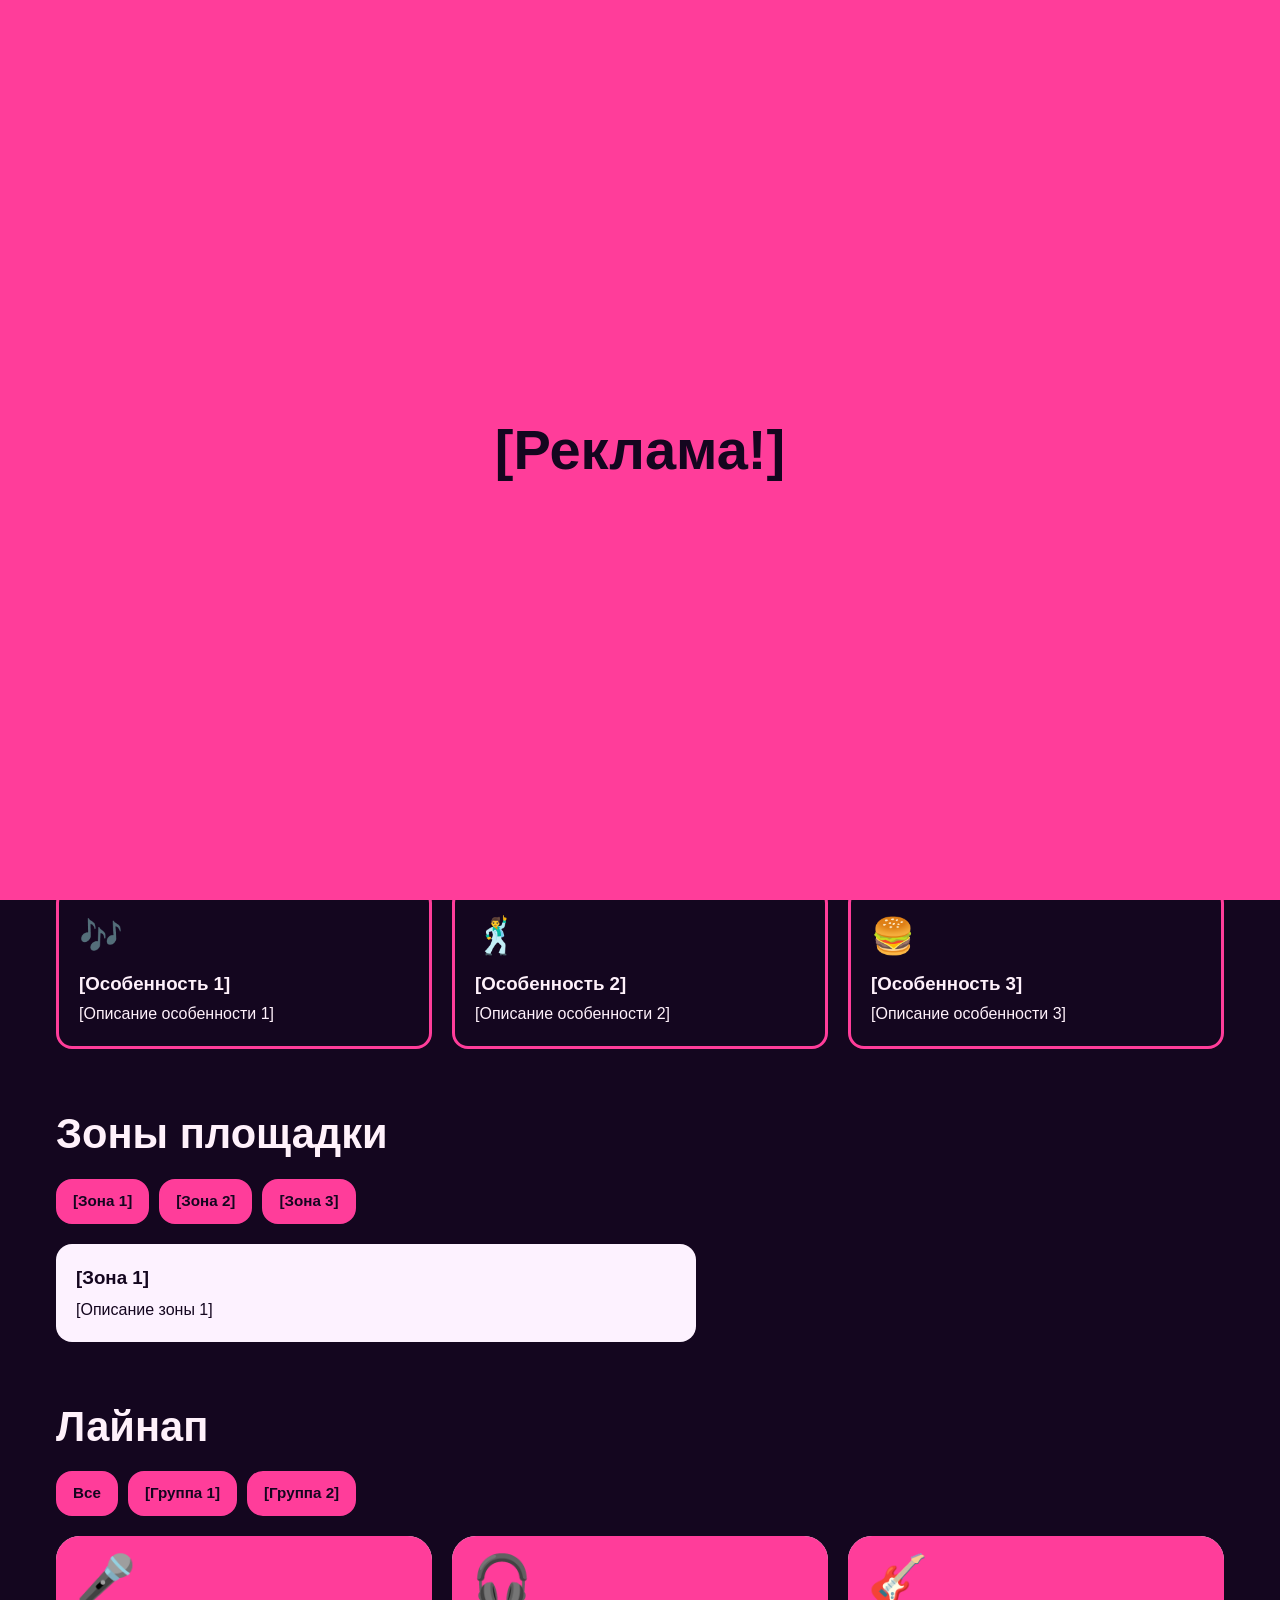
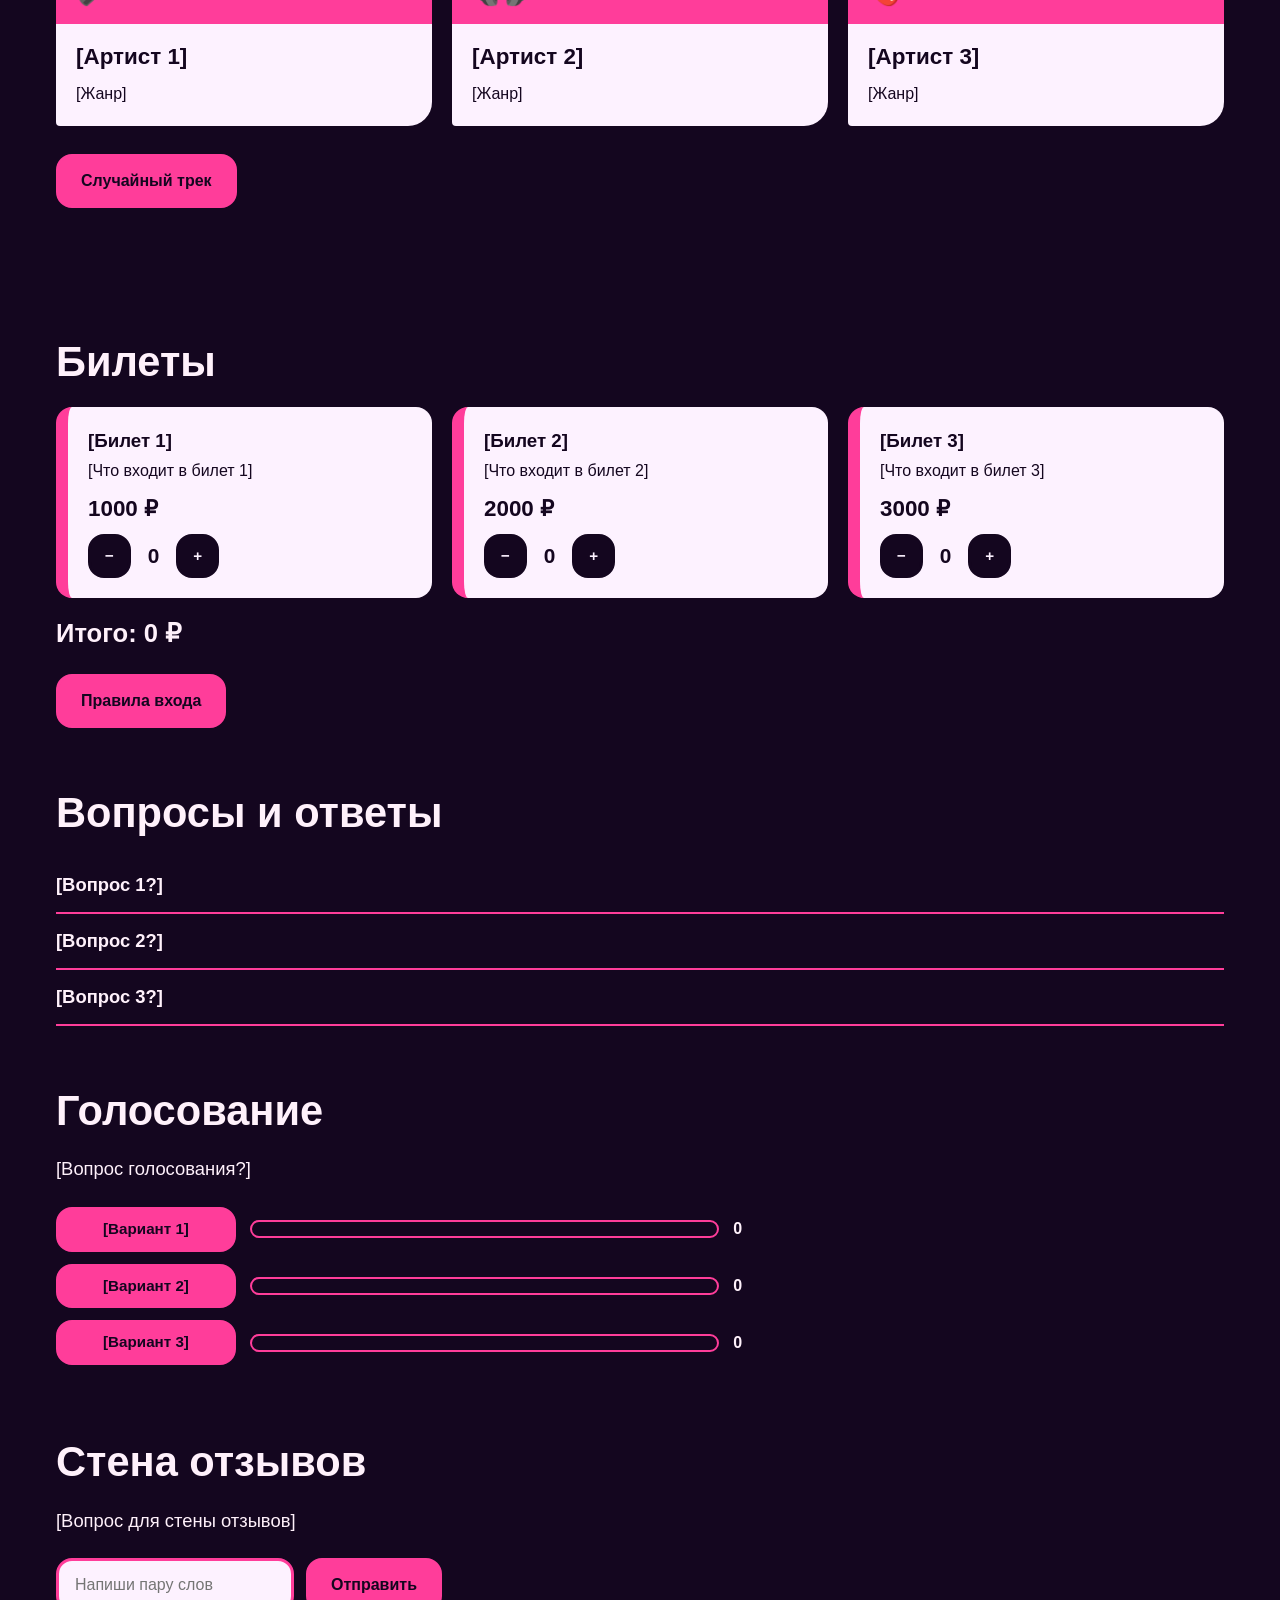
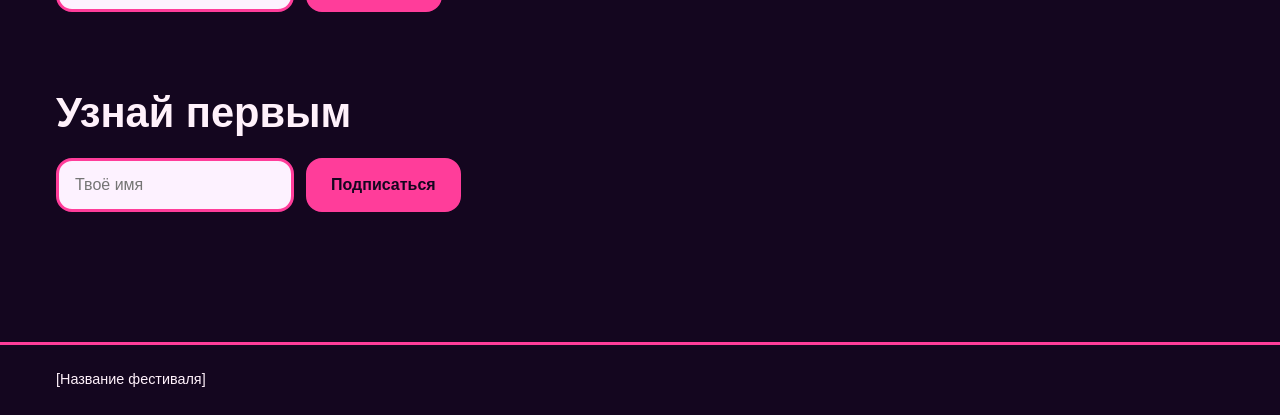
<file: index.html>
<!DOCTYPE html>
<html lang="ru">

<head>
    <meta charset="UTF-8">
    <meta name="viewport" content="width=device-width, initial-scale=1">
    <title>[Название фестиваля]</title>
    <link rel="stylesheet" href="style.css">
</head>
<!-- Темы:
  theme-glam
  theme-sunset
  theme-concrete
  theme-ice
-->

<body class="theme-glam">

    <div class="popup" id="popup">
        <p>[Реклама!]</p>
    </div>

    <header class="top">
        <a class="logo" href="#">[Название фестиваля]</a>
        <nav>
            <a href="#about">О фестивале</a>
            <a href="#lineup">Лайнап</a>
            <a href="#tickets">Билеты</a>
            <a href="#faq">Вопросы</a>
        </nav>
    </header>

    <section class="hero">
        <h1><span>[Слово 1]</span><span class="outline">[Слово 2]</span></h1>
        <p class="when">[Дата проведения]</p>
        <p class="where">[Город, место проведения]</p>
        <p class="count-label">До начала:</p>
        <p class="countdown" id="countdown">...</p>
        <button class="btn" id="secret-btn">Получить промокод</button>
        <p class="secret hidden" id="secret">Твой промокод: <b>[ПРОМОКОД]</b></p>
    </section>

    <div class="ticker">
        <div class="ticker-track">[Артист 1] ★ [Артист 2] ★ [Артист 3] ★ [Артист 4] ★ [Артист 5] ★ [Артист 6]</div>
    </div>

    <main>
        <section id="about">
            <h2>О фестивале</h2>
            <p class="about-text">[Два предложения о твоём фестивале: что это и для кого]</p>
            <div class="features">
                <div class="feature">
                    <div class="icon">🎶</div>
                    <h3>[Особенность 1]</h3>
                    <p>[Описание особенности 1]</p>
                </div>
                <div class="feature">
                    <div class="icon">🕺</div>
                    <h3>[Особенность 2]</h3>
                    <p>[Описание особенности 2]</p>
                </div>
                <div class="feature">
                    <div class="icon">🍔</div>
                    <h3>[Особенность 3]</h3>
                    <p>[Описание особенности 3]</p>
                </div>
            </div>
        </section>

        <section id="zones">
            <h2>Зоны площадки</h2>
            <div class="filters">
                <button class="btn btn-small tab-btn" data-tab="zone1">[Зона 1]</button>
                <button class="btn btn-small tab-btn" data-tab="zone2">[Зона 2]</button>
                <button class="btn btn-small tab-btn" data-tab="zone3">[Зона 3]</button>
            </div>
            <div class="tab" id="zone1">
                <h3>[Зона 1]</h3>
                <p>[Описание зоны 1]</p>
            </div>
            <div class="tab hidden" id="zone2">
                <h3>[Зона 2]</h3>
                <p>[Описание зоны 2]</p>
            </div>
            <div class="tab hidden" id="zone3">
                <h3>[Зона 3]</h3>
                <p>[Описание зоны 3]</p>
            </div>
        </section>

        <section id="lineup">
            <h2>Лайнап</h2>
            <div class="filters">
                <button class="btn btn-small filter-btn" data-filter="all">Все</button>
                <button class="btn btn-small filter-btn" data-filter="main">[Группа 1]</button>
                <button class="btn btn-small filter-btn" data-filter="other">[Группа 2]</button>
            </div>
            <div class="cards" id="lineup-cards"></div>
            <div class="random">
                <button class="btn" id="random-btn">Случайный трек</button>
                <p id="random-out"></p>
            </div>
        </section>

        <section id="tickets">
            <h2>Билеты</h2>
            <div class="tickets">
                <div class="ticket" data-price="1000">
                    <h3>[Билет 1]</h3>
                    <p>[Что входит в билет 1]</p>
                    <p class="price">1000 ₽</p>
                    <div class="counter"><button class="btn btn-small minus">−</button><span class="qty">0</span><button
                            class="btn btn-small plus">+</button></div>
                </div>
                <div class="ticket" data-price="2000">
                    <h3>[Билет 2]</h3>
                    <p>[Что входит в билет 2]</p>
                    <p class="price">2000 ₽</p>
                    <div class="counter"><button class="btn btn-small minus">−</button><span class="qty">0</span><button
                            class="btn btn-small plus">+</button></div>
                </div>
                <div class="ticket" data-price="3000">
                    <h3>[Билет 3]</h3>
                    <p>[Что входит в билет 3]</p>
                    <p class="price">3000 ₽</p>
                    <div class="counter"><button class="btn btn-small minus">−</button><span class="qty">0</span><button
                            class="btn btn-small plus">+</button></div>
                </div>
            </div>
            <p class="total" id="total">Итого: 0 ₽</p>
            <button class="btn" id="rules-btn">Правила входа</button>
        </section>

        <section id="faq">
            <h2>Вопросы и ответы</h2>
            <div class="faq-item"><button class="faq-q">[Вопрос 1?]</button>
                <p class="faq-a hidden">[Ответ 1]</p>
            </div>
            <div class="faq-item"><button class="faq-q">[Вопрос 2?]</button>
                <p class="faq-a hidden">[Ответ 2]</p>
            </div>
            <div class="faq-item"><button class="faq-q">[Вопрос 3?]</button>
                <p class="faq-a hidden">[Ответ 3]</p>
            </div>
        </section>

        <section id="vote">
            <h2>Голосование</h2>
            <p class="about-text">[Вопрос голосования?]</p>
            <div class="vote-row"><button class="btn btn-small vote-btn">[Вариант 1]</button>
                <div class="bar">
                    <div class="bar-fill"></div>
                </div><span class="vote-count">0</span>
            </div>
            <div class="vote-row"><button class="btn btn-small vote-btn">[Вариант 2]</button>
                <div class="bar">
                    <div class="bar-fill"></div>
                </div><span class="vote-count">0</span>
            </div>
            <div class="vote-row"><button class="btn btn-small vote-btn">[Вариант 3]</button>
                <div class="bar">
                    <div class="bar-fill"></div>
                </div><span class="vote-count">0</span>
            </div>
        </section>

        <section id="wall">
            <h2>Стена отзывов</h2>
            <p class="about-text">[Вопрос для стены отзывов]</p>
            <div class="sub">
                <input type="text" id="wall-text" placeholder="Напиши пару слов">
                <button class="btn" id="wall-btn">Отправить</button>
            </div>
            <div class="wall" id="wall-list"></div>
        </section>

        <section id="subscribe">
            <h2>Узнай первым</h2>
            <div class="sub">
                <input type="text" id="sub-name" placeholder="Твоё имя">
                <button class="btn" id="sub-btn">Подписаться</button>
            </div>
            <p id="sub-msg"></p>
        </section>
    </main>

    <footer>[Название фестиваля]</footer>

    <div class="modal hidden" id="modal">
        <div class="modal-box">
            <h3>Правила входа</h3>
            <ul>
                <li>[Правило 1]</li>
                <li>[Правило 2]</li>
                <li>[Правило 3]</li>
            </ul>
            <button class="btn" id="modal-close">Понятно</button>
        </div>
    </div>

    <button class="to-top hidden" id="to-top" aria-label="Наверх">↑</button>

    <script src="script.js"></script>
</body>

</html>
</file>
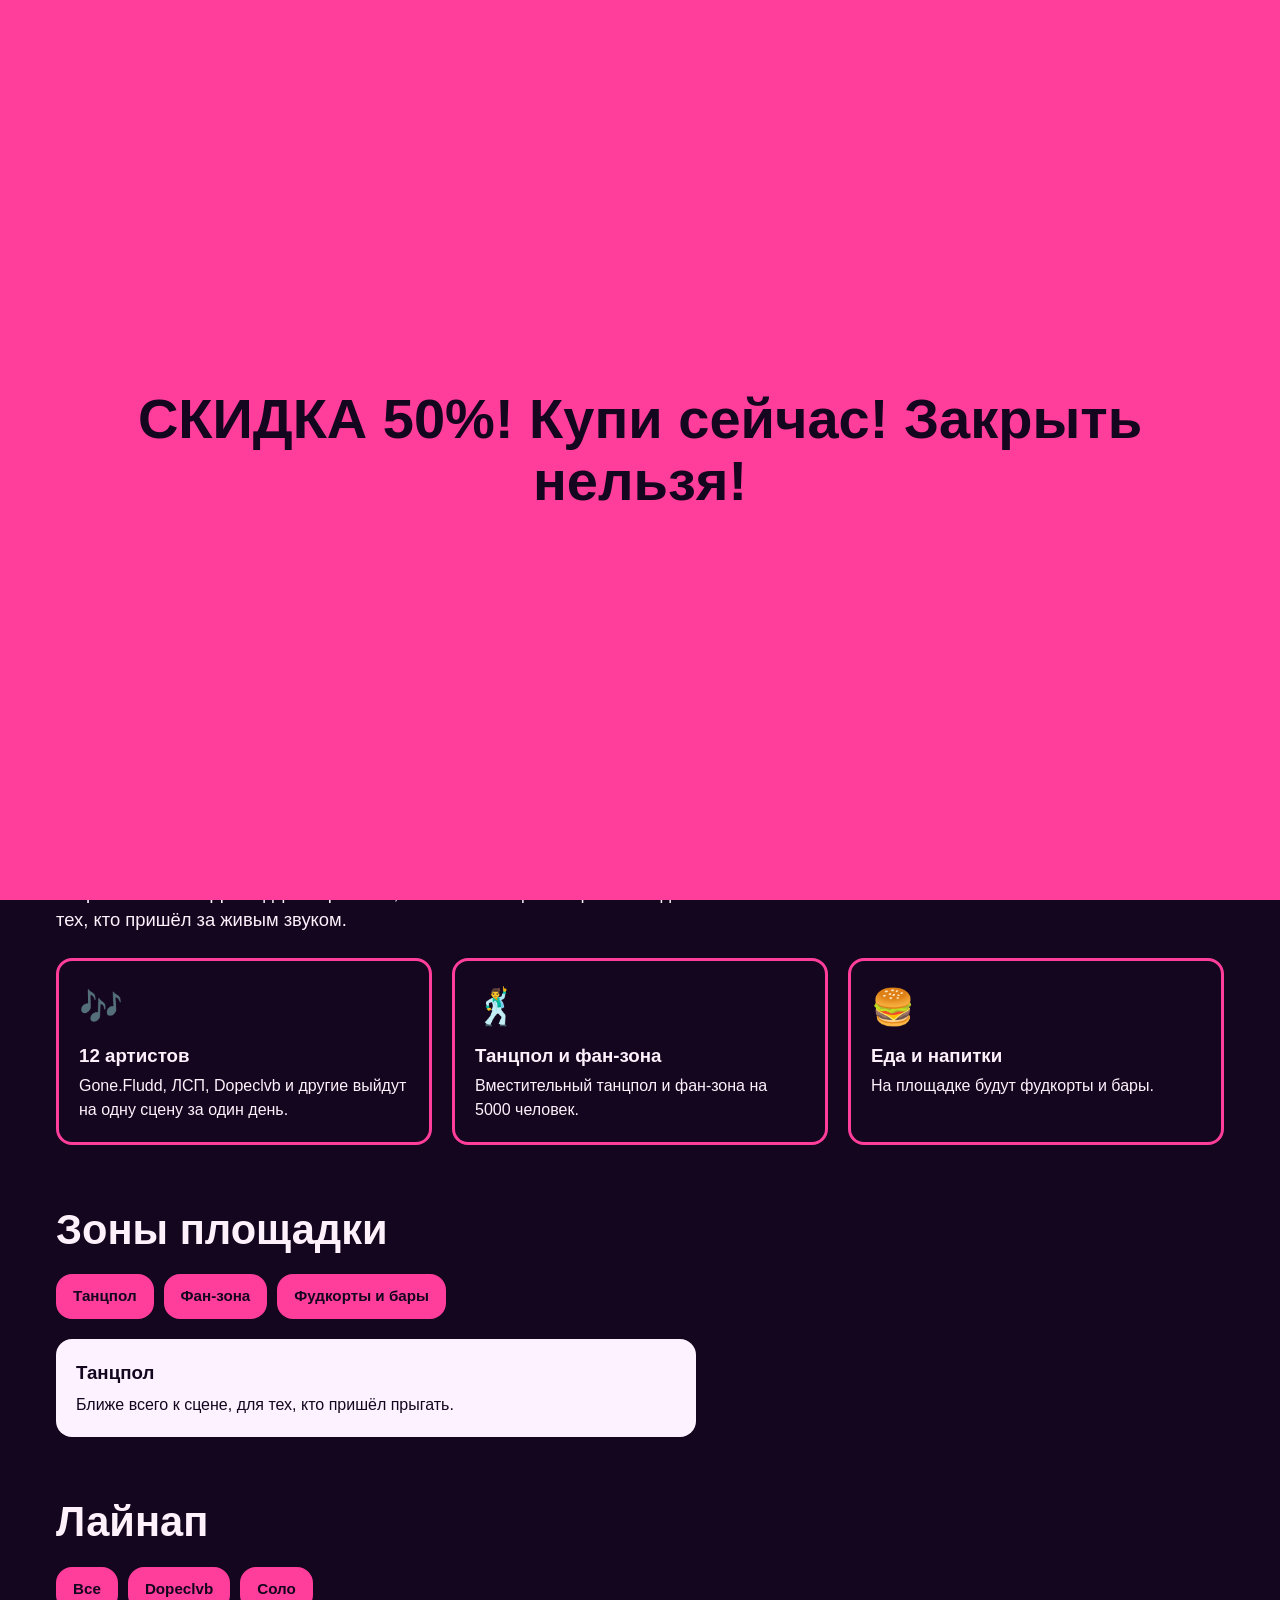
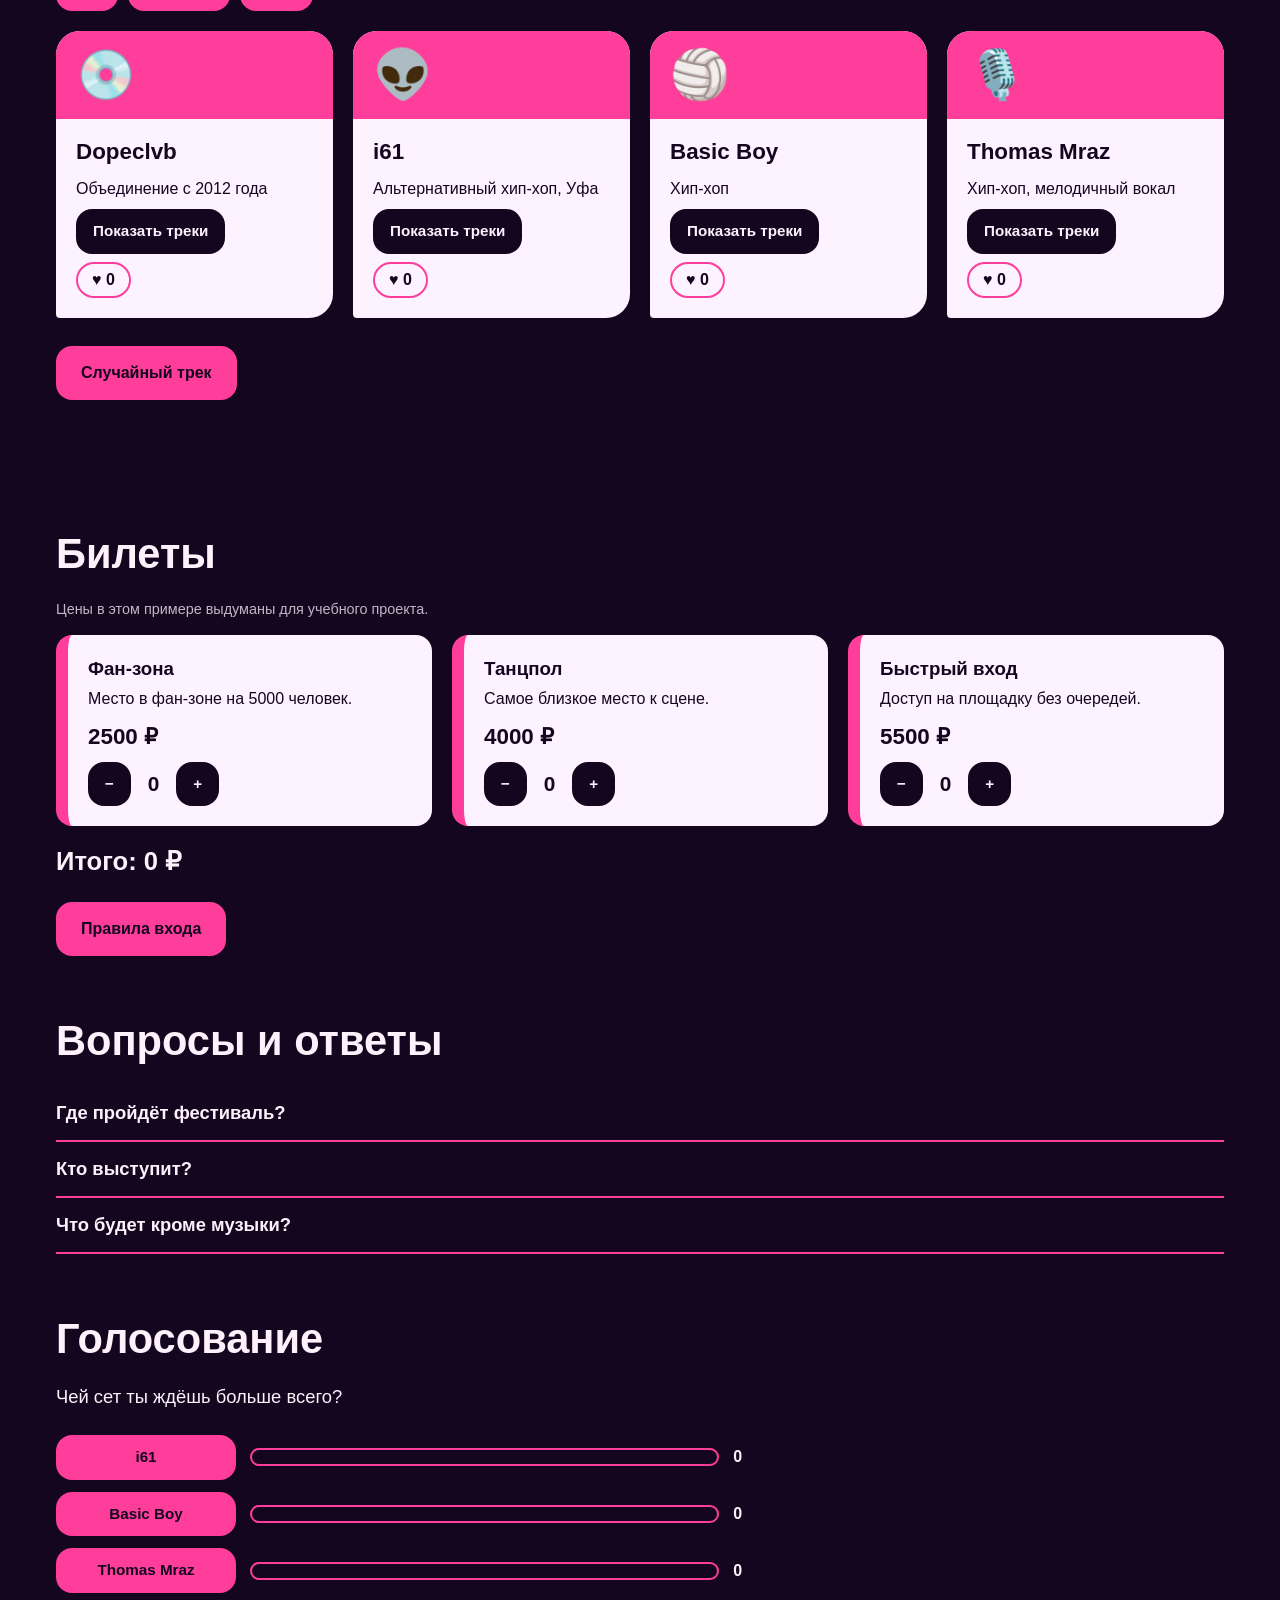
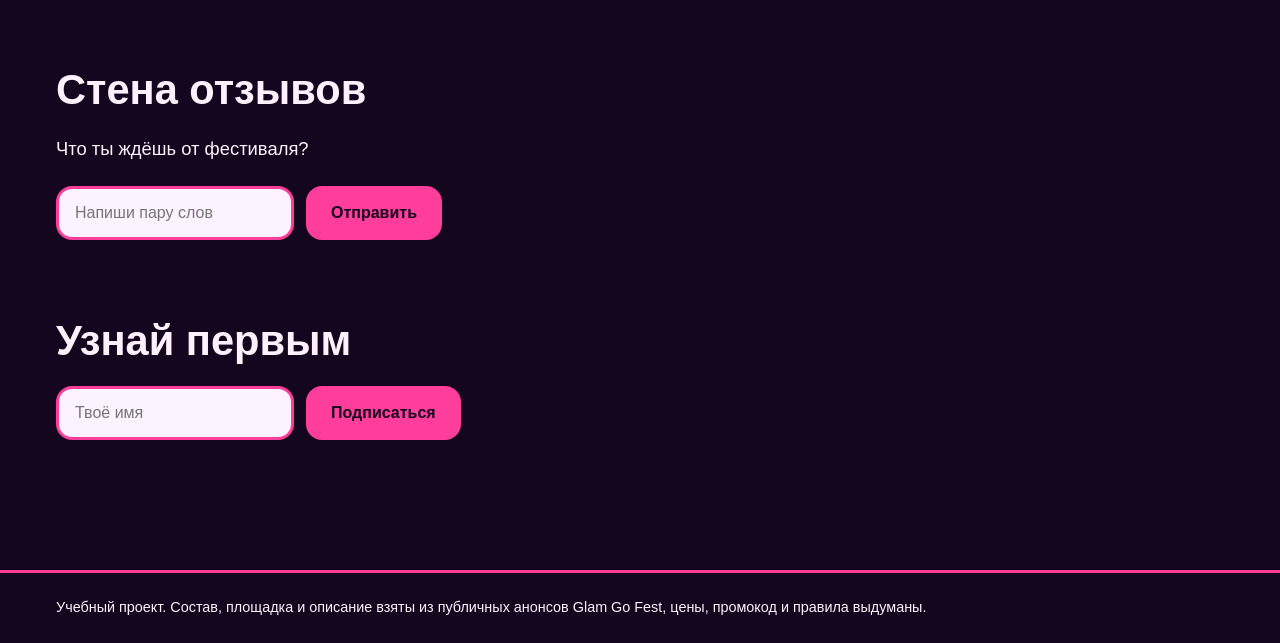
<file: example.html>
<!DOCTYPE html>
<html lang="ru">
<head>
  <meta charset="UTF-8">
  <meta name="viewport" content="width=device-width, initial-scale=1">
  <title>Glam Go Fest</title>
  <link rel="stylesheet" href="style.css">
</head>
<body class="theme-glam">

  <!-- ЗАДАНИЕ 0: этот баннер закрывает сайт. Найди его в DevTools и удали -->
  <div class="popup" id="popup">
    <p>СКИДКА 50%! Купи сейчас! Закрыть нельзя!</p>
  </div>

  <header class="top">
    <a class="logo" href="#">Glam Go Fest</a>
    <nav>
      <a href="#about">О фестивале</a>
      <a href="#lineup">Лайнап</a>
      <a href="#tickets">Билеты</a>
      <a href="#faq">Вопросы</a>
    </nav>
    <div class="themes">
      <button class="theme-btn" data-theme="theme-glam" aria-label="Тема Glam">🎀</button>
      <button class="theme-btn" data-theme="theme-sunset" aria-label="Тема Sunset">🌇</button>
      <button class="theme-btn" data-theme="theme-concrete" aria-label="Тема Concrete">🏭</button>
      <button class="theme-btn" data-theme="theme-ice" aria-label="Тема Ice">🧊</button>
    </div>
  </header>

  <section class="hero">
    <h1><span>Glam Go</span><span class="outline">Fest</span></h1>
    <p class="when">1 августа 2026</p>
    <p class="where">Москва, площадка Red Summer у ЦСКА Арены, район ЗИЛ</p>
    <p class="count-label">До начала:</p>
    <p class="countdown" id="countdown">...</p>
    <button class="btn" id="secret-btn">Получить промокод</button>
    <p class="secret hidden" id="secret">Твой промокод: <b>GLAM10 (учебный, скидки на самом деле нет)</b></p>
  </section>

  <div class="ticker">
    <div class="ticker-track">Gone.Fludd ★ ЛСП ★ Dopeclvb (Thomas Mraz, i61, Basic Boy) ★ Cakeboy ★ Iroh ★ Flipper Floyd ★ Tanya Tekis ★ Lizer ★ Tveth ★ Валюта Скуратов ★ Hellovercavi ★ Ada</div>
  </div>

  <main>
    <section id="about">
      <h2>О фестивале</h2>
      <p class="about-text">Хип-хоп-фестиваль под открытым небом, который вернулся в Москву впервые за 5 лет. Двенадцать артистов, большой танцпол и фан-зона для тех, кто пришёл за живым звуком.</p>
      <div class="features">
        <div class="feature"><div class="icon">🎶</div><h3>12 артистов</h3><p>Gone.Fludd, ЛСП, Dopeclvb и другие выйдут на одну сцену за один день.</p></div>
        <div class="feature"><div class="icon">🕺</div><h3>Танцпол и фан-зона</h3><p>Вместительный танцпол и фан-зона на 5000 человек.</p></div>
        <div class="feature"><div class="icon">🍔</div><h3>Еда и напитки</h3><p>На площадке будут фудкорты и бары.</p></div>
        <!-- ЗАДАНИЕ: скопируй блок .feature целиком и сделай четвёртую особенность -->
      </div>
    </section>

    <section id="zones">
      <h2>Зоны площадки</h2>
      <div class="filters">
        <button class="btn btn-small tab-btn" data-tab="zone1">Танцпол</button>
        <button class="btn btn-small tab-btn" data-tab="zone2">Фан-зона</button>
        <button class="btn btn-small tab-btn" data-tab="zone3">Фудкорты и бары</button>
      </div>
      <div class="tab" id="zone1"><h3>Танцпол</h3><p>Ближе всего к сцене, для тех, кто пришёл прыгать.</p></div>
      <div class="tab hidden" id="zone2"><h3>Фан-зона</h3><p>Фан-зона на 5000 человек.</p></div>
      <div class="tab hidden" id="zone3"><h3>Фудкорты и бары</h3><p>Можно поесть и выпить между выступлениями.</p></div>
    </section>

    <section id="lineup">
      <h2>Лайнап</h2>
      <div class="filters">
        <button class="btn btn-small filter-btn" data-filter="all">Все</button>
        <button class="btn btn-small filter-btn" data-filter="main">Dopeclvb</button>
        <button class="btn btn-small filter-btn" data-filter="other">Соло</button>
      </div>
      <div class="cards" id="lineup-cards"></div>
      <div class="random">
        <button class="btn" id="random-btn">Случайный трек</button>
        <p id="random-out"></p>
      </div>
    </section>

    <section id="tickets">
      <h2>Билеты</h2>
      <p class="note">Цены в этом примере выдуманы для учебного проекта.</p>
      <div class="tickets">
        <div class="ticket" data-price="2500">
          <h3>Фан-зона</h3><p>Место в фан-зоне на 5000 человек.</p>
          <p class="price">2500 ₽</p>
          <div class="counter"><button class="btn btn-small minus">−</button><span class="qty">0</span><button class="btn btn-small plus">+</button></div>
        </div>
        <div class="ticket" data-price="4000">
          <h3>Танцпол</h3><p>Самое близкое место к сцене.</p>
          <p class="price">4000 ₽</p>
          <div class="counter"><button class="btn btn-small minus">−</button><span class="qty">0</span><button class="btn btn-small plus">+</button></div>
        </div>
        <div class="ticket" data-price="5500">
          <h3>Быстрый вход</h3><p>Доступ на площадку без очередей.</p>
          <p class="price">5500 ₽</p>
          <div class="counter"><button class="btn btn-small minus">−</button><span class="qty">0</span><button class="btn btn-small plus">+</button></div>
        </div>
      </div>
      <p class="total" id="total">Итого: 0 ₽</p>
      <button class="btn" id="rules-btn">Правила входа</button>
      <!-- ЗАДАНИЕ: скопируй блок .ticket и добавь четвёртый тип билета -->
    </section>

    <section id="faq">
      <h2>Вопросы и ответы</h2>
      <div class="faq-item"><button class="faq-q">Где пройдёт фестиваль?</button><p class="faq-a hidden">Под открытым небом на площадке Red Summer у ЦСКА Арены, в районе ЗИЛ.</p></div>
      <div class="faq-item"><button class="faq-q">Кто выступит?</button><p class="faq-a hidden">Gone.Fludd, ЛСП, Dopeclvb (Thomas Mraz, i61, Basic Boy) и ещё девять артистов.</p></div>
      <div class="faq-item"><button class="faq-q">Что будет кроме музыки?</button><p class="faq-a hidden">Фудкорты, бары и розыгрыши призов и билетов в соцсетях организаторов.</p></div>
    </section>

    <section id="vote">
      <h2>Голосование</h2>
      <p class="about-text">Чей сет ты ждёшь больше всего?</p>
      <div class="vote-row"><button class="btn btn-small vote-btn">i61</button><div class="bar"><div class="bar-fill"></div></div><span class="vote-count">0</span></div>
      <div class="vote-row"><button class="btn btn-small vote-btn">Basic Boy</button><div class="bar"><div class="bar-fill"></div></div><span class="vote-count">0</span></div>
      <div class="vote-row"><button class="btn btn-small vote-btn">Thomas Mraz</button><div class="bar"><div class="bar-fill"></div></div><span class="vote-count">0</span></div>
    </section>

    <section id="wall">
      <h2>Стена отзывов</h2>
      <p class="about-text">Что ты ждёшь от фестиваля?</p>
      <div class="sub">
        <input type="text" id="wall-text" placeholder="Напиши пару слов">
        <button class="btn" id="wall-btn">Отправить</button>
      </div>
      <div class="wall" id="wall-list"></div>
    </section>

    <section id="subscribe">
      <h2>Узнай первым</h2>
      <div class="sub">
        <input type="text" id="sub-name" placeholder="Твоё имя">
        <button class="btn" id="sub-btn">Подписаться</button>
      </div>
      <p id="sub-msg"></p>
    </section>
  </main>

  <footer>Учебный проект. Состав, площадка и описание взяты из публичных анонсов Glam Go Fest, цены, промокод и правила выдуманы.</footer>

  <div class="modal hidden" id="modal">
    <div class="modal-box">
      <h3>Правила входа</h3>
      <ul><li>Проверь возрастное ограничение у организаторов.</li><li>Большие сумки лучше оставить дома.</li><li>Приходи заранее, чтобы пройти вход без спешки.</li></ul>
      <button class="btn" id="modal-close">Понятно</button>
    </div>
  </div>

  <button class="to-top hidden" id="to-top" aria-label="Наверх">↑</button>

  <script src="example.js"></script>
</body>
</html>
</file>
<file: style.css>
/* ============ ТЕМЫ: цвета живут здесь, меняй их под себя ============ */
/* Тема включается классом на <body>, например <body class="theme-glam"> */
.theme-glam     { --bg:#14061f; --text:#fff1fb; --accent:#ff3d9a; --accent2:#b8e8ff; --on-accent:#14061f; --card:#fdf2ff; --card-text:#14061f; }
.theme-sunset   { --bg:#ff7a3d; --text:#2b0f0a; --accent:#2b0f0a; --accent2:#fff3d6; --on-accent:#fff3d6; --card:#fff3d6; --card-text:#2b0f0a; }
.theme-concrete { --bg:#d9dad6; --text:#1b1b1b; --accent:#d63a24; --accent2:#1b1b1b; --on-accent:#ffffff; --card:#ffffff; --card-text:#1b1b1b; }
.theme-ice      { --bg:#0b2a4a; --text:#eaf6ff; --accent:#ffd23f; --accent2:#7fd4ff; --on-accent:#0b2a4a; --card:#eaf6ff; --card-text:#0b2a4a; }

/* Общие настройки (не зависят от темы) */
:root { --radius: 16px; --font-head: "Arial Black", Impact, sans-serif; --font-body: "Trebuchet MS", "Segoe UI", Arial, sans-serif; }

* { box-sizing: border-box; }
body { margin: 0; background: var(--bg); color: var(--text); font-family: var(--font-body); line-height: 1.5; transition: background .3s, color .3s; }
a { color: inherit; }
.hidden { display: none !important; }
section { padding: 0 clamp(16px, 5vw, 56px) 64px; }
h2 { font: 900 clamp(1.8rem, 5vw, 2.6rem) / 1 var(--font-head); margin: 0 0 24px; }

/* Рекламный баннер (его удаляем в задании 0) */
.popup { position: fixed; inset: 0; z-index: 100; display: grid; place-items: center; padding: 24px; text-align: center;
  background: var(--accent); color: var(--on-accent); font: 900 clamp(1.6rem, 6vw, 3.5rem) / 1.1 var(--font-head); }

/* Шапка */
.top { display: flex; flex-wrap: wrap; gap: 12px 24px; justify-content: space-between; align-items: center; padding: 16px clamp(16px, 5vw, 56px); }
.logo { font: 900 1.2rem var(--font-head); text-decoration: none; }
.top nav { display: flex; gap: 18px; flex-wrap: wrap; }
.themes { display: flex; gap: 8px; }
.theme-btn { width: 40px; height: 40px; font-size: 1.2rem; border-radius: 50%; border: 3px solid var(--text); background: var(--bg); cursor: pointer; }
.theme-btn:hover { border-color: var(--accent); }

/* Кнопки */
.btn { font: inherit; font-weight: 800; padding: 12px 22px; border: 3px solid var(--accent); border-radius: var(--radius); background: var(--accent); color: var(--on-accent); cursor: pointer; }
.btn:hover { background: transparent; color: var(--accent); }
.btn:focus-visible, .theme-btn:focus-visible, .faq-q:focus-visible { outline: 3px solid var(--accent2); outline-offset: 3px; }
.btn-small { padding: 8px 14px; font-size: .95rem; }

/* Герой */
.hero { padding: 24px clamp(16px, 5vw, 56px) 56px; }
.hero h1 { margin: 0 0 20px; font: 900 clamp(3.4rem, 15vw, 10.5rem) / .86 var(--font-head); text-transform: uppercase; letter-spacing: -.03em; }
.hero h1 span { display: block; }
.outline { color: transparent; -webkit-text-stroke: 2px var(--accent); }
.when { font: 900 1.6rem var(--font-head); margin: 0; }
.where { margin: 4px 0 20px; font-size: 1.1rem; }
.count-label { margin: 0; opacity: .8; }
.countdown { font: 900 clamp(1.6rem, 5vw, 2.4rem) var(--font-head); color: var(--accent); margin: 0 0 20px; }
.secret { font-size: 1.2rem; }

/* Бегущая строка */
.ticker { overflow: hidden; background: var(--accent); color: var(--on-accent); padding: 12px 0; margin-bottom: 56px; font: 900 1.2rem var(--font-head); }
.ticker-track { display: inline-block; white-space: nowrap; padding-left: 100%; animation: slide 30s linear infinite; }
@keyframes slide { to { transform: translateX(-100%); } }
@media (prefers-reduced-motion: reduce) { .ticker-track { animation: none; padding-left: 16px; } }

/* О фестивале */
.about-text { max-width: 40rem; font-size: 1.15rem; margin: 0 0 24px; }
.features { display: grid; gap: 20px; grid-template-columns: repeat(auto-fit, minmax(220px, 1fr)); }
.feature { border: 3px solid var(--accent); border-radius: var(--radius); padding: 20px; }
.feature .icon { font-size: 2.2rem; }
.feature h3 { margin: 8px 0 4px; }
.feature p { margin: 0; }

/* Лайнап */
.filters { display: flex; gap: 10px; margin-bottom: 20px; flex-wrap: wrap; }
.cards { display: grid; gap: 20px; grid-template-columns: repeat(auto-fit, minmax(240px, 1fr)); }
.card { background: var(--card); color: var(--card-text); border-radius: 24px 24px 24px 4px; overflow: hidden; }
.card-top { background: var(--accent); color: var(--on-accent); padding: 20px; font-size: 3rem; line-height: 1; }
.card-body { padding: 16px 20px 20px; display: flex; flex-direction: column; gap: 8px; align-items: flex-start; }
.card h3 { margin: 0; font-size: 1.4rem; }
.card .meta { margin: 0; }
.card .btn { background: var(--card-text); border-color: var(--card-text); color: var(--card); }
.card .btn:hover { background: transparent; color: var(--card-text); }
.tracks { margin: 0; padding: 0; list-style: none; }
.like { font: inherit; font-weight: 800; background: none; border: 2px solid var(--accent); color: var(--card-text); border-radius: 999px; padding: 4px 14px; cursor: pointer; }

/* Билеты */
.tickets { display: grid; gap: 20px; grid-template-columns: repeat(auto-fit, minmax(220px, 1fr)); }
.ticket { background: var(--card); color: var(--card-text); border-radius: var(--radius); padding: 20px; border-left: 12px solid var(--accent); }
.ticket h3 { margin: 0 0 4px; }
.ticket p { margin: 0 0 12px; }
.price { font: 900 1.4rem var(--font-head); }
.counter { display: flex; align-items: center; gap: 14px; }
.counter .btn { background: var(--card-text); border-color: var(--card-text); color: var(--card); }
.qty { font: 900 1.3rem var(--font-head); min-width: 1.5ch; text-align: center; }
.total { font: 900 1.6rem var(--font-head); margin-top: 20px; }
.note { opacity: .75; font-size: .9rem; }

/* Вопросы */
.faq-item { border-bottom: 2px solid var(--accent); }
.faq-q { width: 100%; text-align: left; font: 800 1.15rem var(--font-body); background: none; border: 0; color: var(--text); padding: 16px 0; cursor: pointer; }
.faq-a { margin: 0 0 16px; max-width: 40rem; }

/* Подписка */
.sub { display: flex; gap: 12px; flex-wrap: wrap; }
.sub input { font: inherit; padding: 12px 16px; border-radius: var(--radius); border: 3px solid var(--accent); background: var(--card); color: var(--card-text); min-width: 220px; }
#sub-msg { font-size: 1.15rem; min-height: 1.6em; }

footer { padding: 24px clamp(16px, 5vw, 56px); border-top: 3px solid var(--accent); font-size: .9rem; }

/* Вкладки, случайный трек, голосование, стена, окно, кнопка наверх */
.tab { background: var(--card); color: var(--card-text); border-radius: var(--radius); padding: 20px; max-width: 40rem; margin-top: 16px; }
.tab h3 { margin: 0 0 6px; }
.tab p { margin: 0; }
.random { margin-top: 28px; }
#random-out { font-weight: 800; font-size: 1.2rem; color: var(--accent); min-height: 1.6em; }
.vote-row { display: grid; grid-template-columns: 180px 1fr 3ch; gap: 14px; align-items: center; margin-bottom: 12px; max-width: 44rem; }
.bar { height: 18px; border-radius: 999px; border: 2px solid var(--accent); overflow: hidden; }
.bar-fill { height: 100%; width: 0; background: var(--accent); transition: width .4s; }
.vote-count { font-weight: 800; }
.wall { display: flex; flex-direction: column; gap: 10px; margin-top: 16px; max-width: 40rem; }
.wall-item { margin: 0; padding: 12px 16px; background: var(--card); color: var(--card-text); border-radius: var(--radius); }
.modal { position: fixed; inset: 0; z-index: 90; display: grid; place-items: center; padding: 16px; background: rgba(0, 0, 0, .6); }
.modal-box { background: var(--card); color: var(--card-text); border-radius: var(--radius); padding: 24px; max-width: 28rem; }
.modal-box h3 { margin-top: 0; }
.to-top { position: fixed; right: 20px; bottom: 20px; z-index: 50; width: 52px; height: 52px; border-radius: 50%; border: 3px solid var(--accent); background: var(--accent); color: var(--on-accent); font-size: 1.4rem; cursor: pointer; }
@media (max-width: 560px) { .vote-row { grid-template-columns: 1fr; } }

/* ============ ЗОНА УЧЕНИКА ============ */
/* Твоя собственная тема: поменяй цвета и добавь кнопку в шапку с data-theme="theme-mine" */
.theme-mine { --bg:#14061f; --text:#fff1fb; --accent:#ff3d9a; --accent2:#b8e8ff; --on-accent:#14061f; --card:#fdf2ff; --card-text:#14061f; }
</file>
